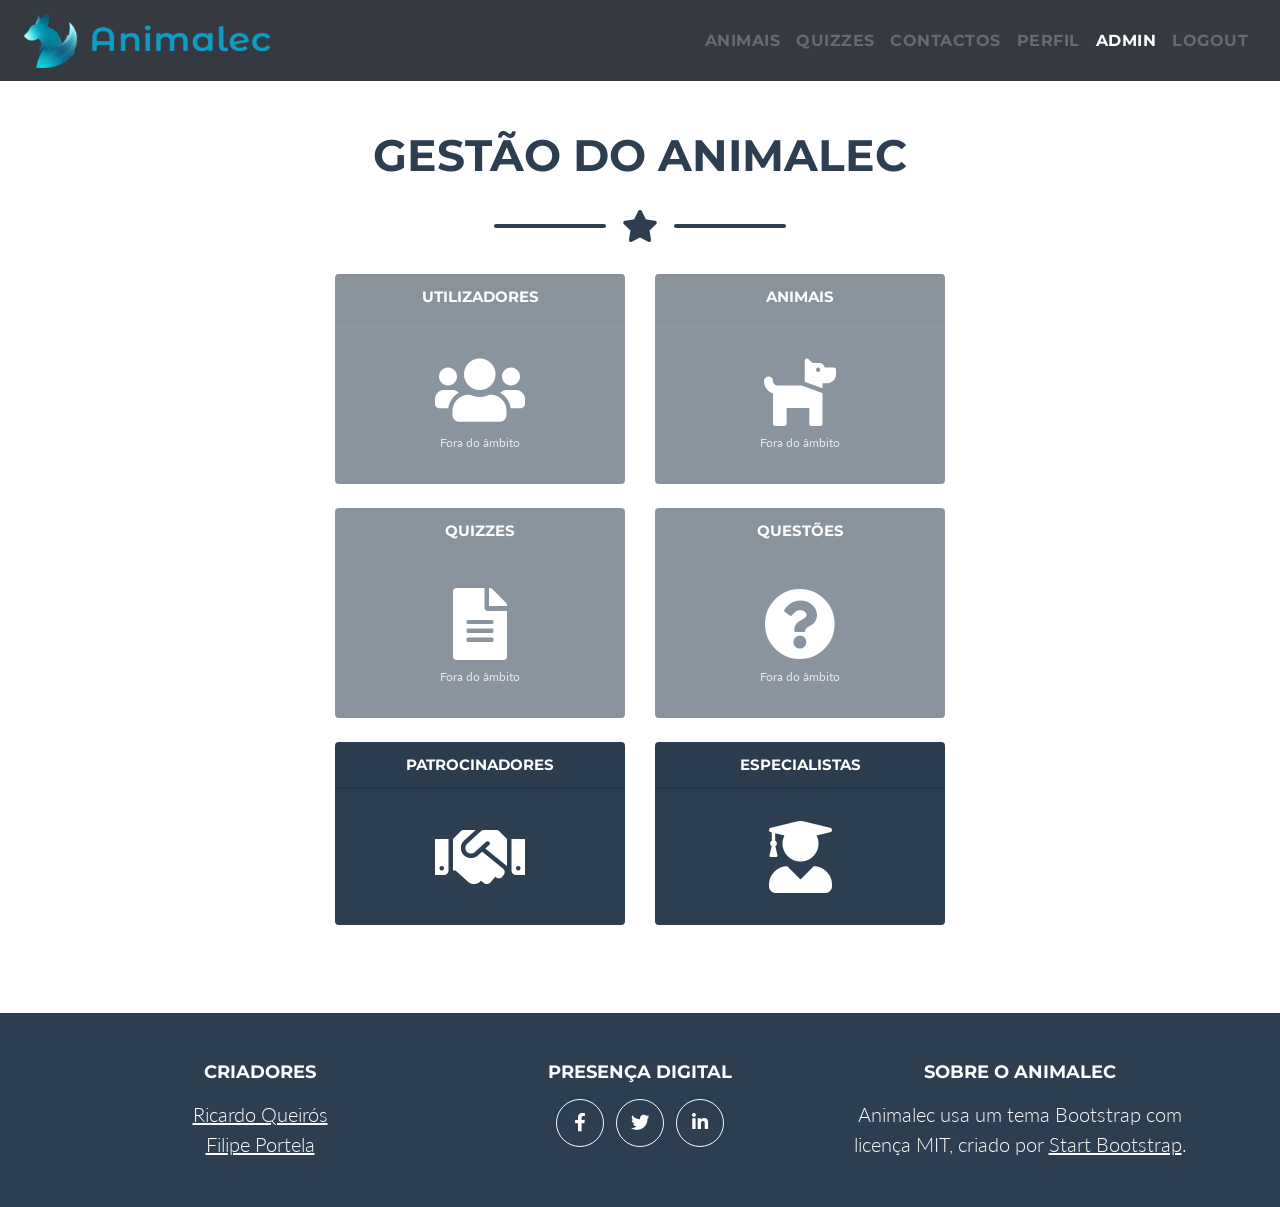
<file: index.html>
<!DOCTYPE html>
<html lang="pt-PT">
<head>
  <meta charset="utf-8">
  <meta name="viewport" content="width=device-width, initial-scale=1">
  <meta name="description" content="Animalec — Página de Administração do Back-office">
  <title>Gestão do Animalec · Administração</title>
  <link rel="icon" href="animalec.ico">
  <link rel="stylesheet" href="https://fonts.googleapis.com/css?family=Montserrat:400,700%7CLato:400,700&amp;display=swap">
  <link rel="stylesheet" href="https://cdnjs.cloudflare.com/ajax/libs/font-awesome/5.15.4/css/all.min.css">
  <link rel="stylesheet" href="https://cdn.jsdelivr.net/npm/bootstrap@4.6.2/dist/css/bootstrap.min.css">
  <link rel="stylesheet" href="css/animalec.css">
</head>
<body>
  <a class="skip-link" href="#conteudo">Saltar para o conteúdo</a>

  <header id="app-header"></header>

  <main id="conteudo" class="page-section">
    <div class="container">
      <section aria-labelledby="page-title">
        <header class="page-header">
          <h1 id="page-title" class="page-section-heading">Gestão do Animalec</h1>
          <div class="divider-custom" aria-hidden="true">
            <div class="divider-custom-line"></div>
            <div class="divider-custom-icon"><i class="fas fa-star"></i></div>
            <div class="divider-custom-line"></div>
          </div>
        </header>

        <nav aria-label="Áreas de gestão">
          <ul class="admin-grid row list-unstyled">
            <li class="col-6 mb-4">
              <div class="card admin-card bg-secondary is-disabled">
                <span class="card-header">Utilizadores</span>
                <span class="card-body"><i class="fas fa-users" aria-hidden="true"></i>
                  <span class="admin-card-note">Fora do âmbito</span></span>
              </div>
            </li>
            <li class="col-6 mb-4">
              <div class="card admin-card bg-secondary is-disabled">
                <span class="card-header">Animais</span>
                <span class="card-body"><i class="fas fa-dog" aria-hidden="true"></i>
                  <span class="admin-card-note">Fora do âmbito</span></span>
              </div>
            </li>
            <li class="col-6 mb-4">
              <div class="card admin-card bg-secondary is-disabled">
                <span class="card-header">Quizzes</span>
                <span class="card-body"><i class="fas fa-file-alt" aria-hidden="true"></i>
                  <span class="admin-card-note">Fora do âmbito</span></span>
              </div>
            </li>
            <li class="col-6 mb-4">
              <div class="card admin-card bg-secondary is-disabled">
                <span class="card-header">Questões</span>
                <span class="card-body"><i class="fas fa-question-circle" aria-hidden="true"></i>
                  <span class="admin-card-note">Fora do âmbito</span></span>
              </div>
            </li>
            <li class="col-6 mb-4">
              <a class="card admin-card bg-secondary" href="sponsors.html">
                <span class="card-header">Patrocinadores</span>
                <span class="card-body"><i class="fas fa-handshake" aria-hidden="true"></i></span>
              </a>
            </li>
            <li class="col-6 mb-4">
              <a class="card admin-card bg-secondary" href="experts.html">
                <span class="card-header">Especialistas</span>
                <span class="card-body"><i class="fas fa-user-graduate" aria-hidden="true"></i></span>
              </a>
            </li>
          </ul>
        </nav>
      </section>
    </div>
  </main>

  <footer id="app-footer" class="footer"></footer>

  <script src="https://code.jquery.com/jquery-3.5.1.slim.min.js"></script>
  <script src="https://cdn.jsdelivr.net/npm/bootstrap@4.6.2/dist/js/bootstrap.bundle.min.js"></script>
  <script src="js/header.js"></script>
  <script src="js/footer.js"></script>
</body>
</html>
</file>
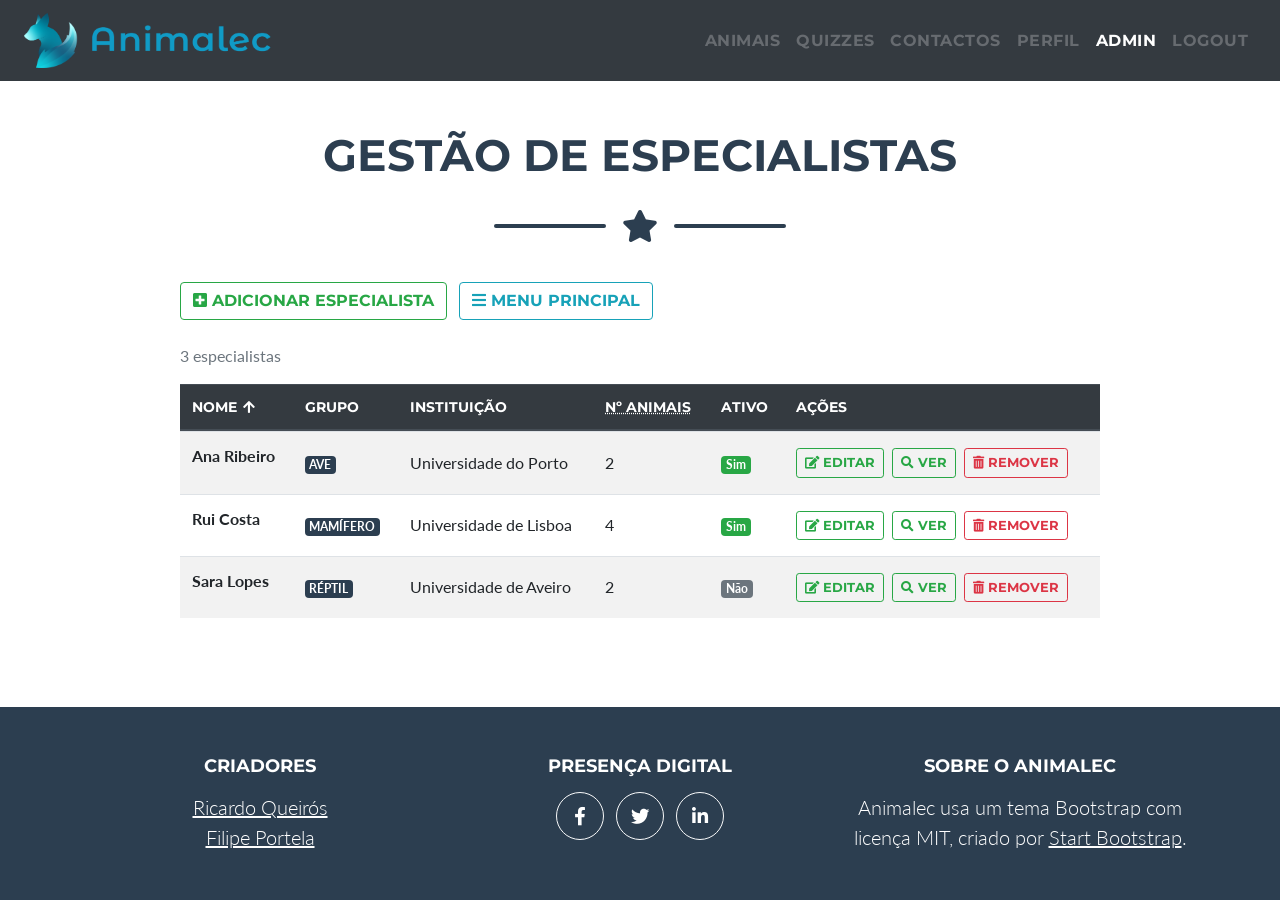
<file: experts.html>
<!DOCTYPE html>
<html lang="pt-PT">
<head>
  <meta charset="utf-8">
  <meta name="viewport" content="width=device-width, initial-scale=1">
  <meta name="description" content="Animalec — Gestão de Especialistas">
  <title>Gestão de Especialistas · Animalec</title>
  <link rel="icon" href="animalec.ico">
  <link rel="stylesheet" href="https://fonts.googleapis.com/css?family=Montserrat:400,700%7CLato:400,700&amp;display=swap">
  <link rel="stylesheet" href="https://cdnjs.cloudflare.com/ajax/libs/font-awesome/5.15.4/css/all.min.css">
  <link rel="stylesheet" href="https://cdn.jsdelivr.net/npm/bootstrap@4.6.2/dist/css/bootstrap.min.css">
  <link rel="stylesheet" href="css/animalec.css">
</head>
<body>
  <a class="skip-link" href="#conteudo">Saltar para o conteúdo</a>

  <header id="app-header"></header>

  <main id="conteudo" class="page-section">
    <div class="container">
      <div class="row justify-content-center">
        <section class="col-12 col-lg-10" aria-labelledby="page-title">
          <header class="page-header">
            <h1 id="page-title" class="page-section-heading">Gestão de Especialistas</h1>
            <div class="divider-custom" aria-hidden="true">
              <div class="divider-custom-line"></div>
              <div class="divider-custom-icon"><i class="fas fa-star"></i></div>
              <div class="divider-custom-line"></div>
            </div>
          </header>

          <nav class="page-actions" aria-label="Ações da página">
            <a class="btn btn-outline-success" href="expert_form.html">
              <i class="fas fa-plus-square" aria-hidden="true"></i> Adicionar Especialista
            </a>
            <a class="btn btn-outline-info" href="index.html">
              <i class="fas fa-bars" aria-hidden="true"></i> Menu Principal
            </a>
          </nav>

          <p id="record-count" class="text-muted" aria-live="polite"></p>

          <!-- Versão Web: tabela -->
          <table class="table table-striped d-none d-md-table">
            <caption class="sr-only">Lista de especialistas</caption>
            <thead class="thead-dark">
              <tr>
                <th scope="col" id="sort-header" aria-sort="ascending">
                  <button type="button" class="sort-button" id="sort-button">
                    Nome<i class="fas fa-arrow-up" aria-hidden="true"></i>
                    <span class="sr-only">(ordenar)</span>
                  </button>
                </th>
                <th scope="col">Grupo</th>
                <th scope="col">Instituição</th>
                <th scope="col"><abbr title="Calculado: número de animais do mesmo grupo">Nº Animais</abbr></th>
                <th scope="col">Ativo</th>
                <th scope="col">Ações</th>
              </tr>
            </thead>
            <tbody id="records-table-body"></tbody>
          </table>

          <!-- Versão Mobile: cartões -->
          <section id="records-cards" class="d-md-none" aria-label="Lista de especialistas"></section>
        </section>
      </div>
    </div>
  </main>

  <footer id="app-footer" class="footer"></footer>

  <!-- Modal "Ver" -->
  <div class="modal fade" id="details-modal" tabindex="-1" role="dialog" aria-labelledby="details-modal-title" aria-hidden="true">
    <div class="modal-dialog modal-dialog-scrollable" role="document">
      <div class="modal-content">
        <div class="modal-header">
          <h2 class="modal-title h5" id="details-modal-title">Detalhes do Especialista</h2>
          <button type="button" class="close" data-dismiss="modal" aria-label="Fechar">
            <span aria-hidden="true">&times;</span>
          </button>
        </div>
        <div class="modal-body">
          <dl class="row details-list" id="details-list"></dl>
        </div>
        <div class="modal-footer">
          <button type="button" class="btn btn-secondary" data-dismiss="modal">Fechar</button>
        </div>
      </div>
    </div>
  </div>

  <script src="https://code.jquery.com/jquery-3.5.1.slim.min.js"></script>
  <script src="https://cdn.jsdelivr.net/npm/bootstrap@4.6.2/dist/js/bootstrap.bundle.min.js"></script>
  <script src="js/data.js"></script>
  <script src="js/header.js"></script>
  <script src="js/footer.js"></script>
  <script src="js/experts.js"></script>
</body>
</html>
</file>
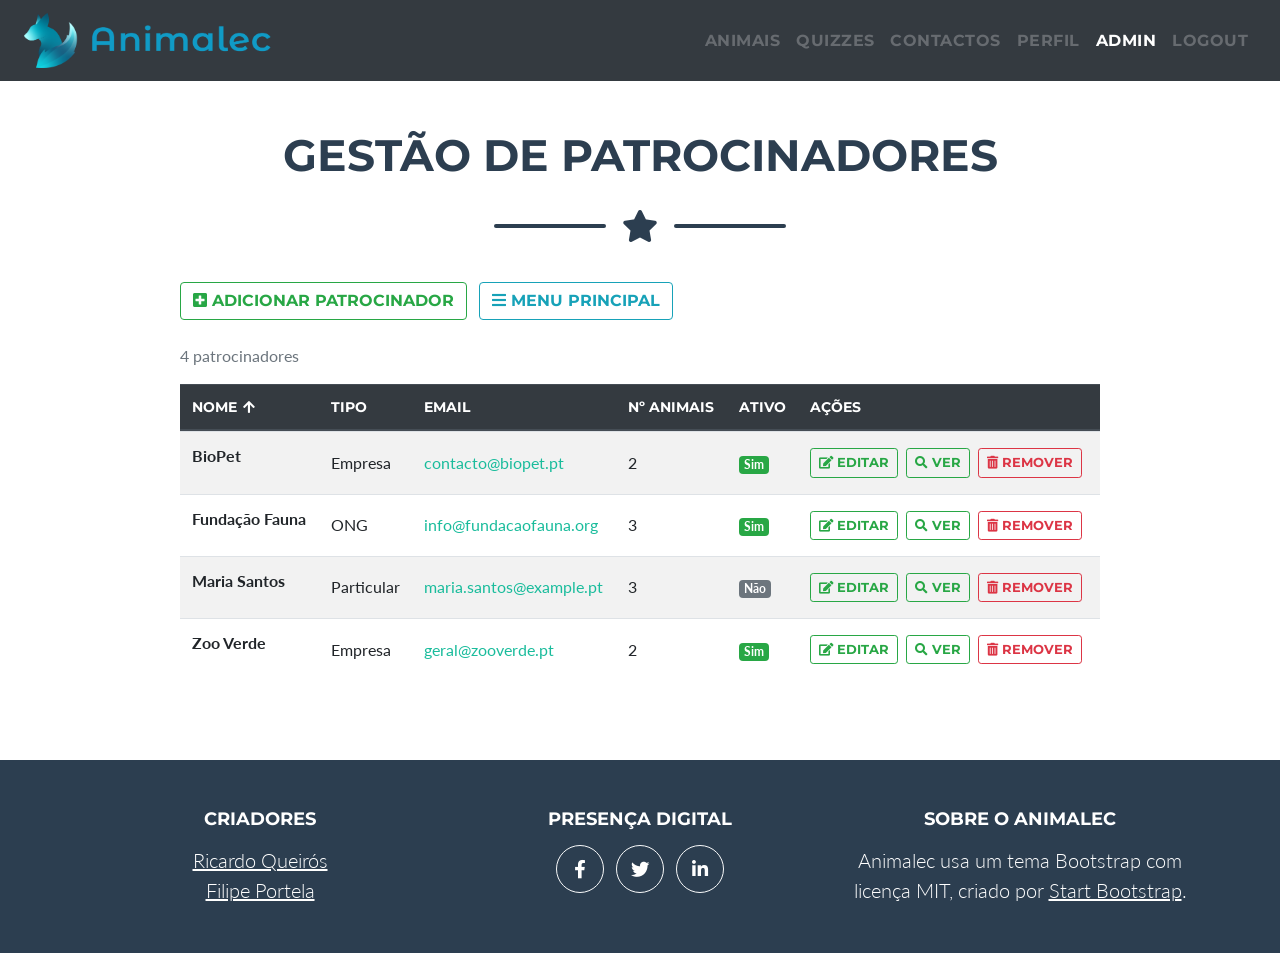
<file: sponsors.html>
<!DOCTYPE html>
<html lang="pt-PT">
<head>
  <meta charset="utf-8">
  <meta name="viewport" content="width=device-width, initial-scale=1">
  <meta name="description" content="Animalec — Gestão de Patrocinadores">
  <title>Gestão de Patrocinadores · Animalec</title>
  <link rel="icon" href="animalec.ico">
  <link rel="stylesheet" href="https://fonts.googleapis.com/css?family=Montserrat:400,700%7CLato:400,700&amp;display=swap">
  <link rel="stylesheet" href="https://cdnjs.cloudflare.com/ajax/libs/font-awesome/5.15.4/css/all.min.css">
  <link rel="stylesheet" href="https://cdn.jsdelivr.net/npm/bootstrap@4.6.2/dist/css/bootstrap.min.css">
  <link rel="stylesheet" href="css/animalec.css">
</head>
<body>
  <a class="skip-link" href="#conteudo">Saltar para o conteúdo</a>

  <header id="app-header"></header>

  <main id="conteudo" class="page-section">
    <div class="container">
      <div class="row justify-content-center">
        <section class="col-12 col-lg-10" aria-labelledby="page-title">
          <header class="page-header">
            <h1 id="page-title" class="page-section-heading">Gestão de Patrocinadores</h1>
            <div class="divider-custom" aria-hidden="true">
              <div class="divider-custom-line"></div>
              <div class="divider-custom-icon"><i class="fas fa-star"></i></div>
              <div class="divider-custom-line"></div>
            </div>
          </header>

          <nav class="page-actions" aria-label="Ações da página">
            <a class="btn btn-outline-success" href="sponsor_form.html">
              <i class="fas fa-plus-square" aria-hidden="true"></i> Adicionar Patrocinador
            </a>
            <a class="btn btn-outline-info" href="index.html">
              <i class="fas fa-bars" aria-hidden="true"></i> Menu Principal
            </a>
          </nav>

          <p id="record-count" class="text-muted" aria-live="polite"></p>

          <!-- Versão Web: tabela -->
          <table class="table table-striped d-none d-md-table">
            <caption class="sr-only">Lista de patrocinadores</caption>
            <thead class="thead-dark">
              <tr>
                <th scope="col" id="sort-header" aria-sort="ascending">
                  <button type="button" class="sort-button" id="sort-button">
                    Nome<i class="fas fa-arrow-up" aria-hidden="true"></i>
                    <span class="sr-only">(ordenar)</span>
                  </button>
                </th>
                <th scope="col">Tipo</th>
                <th scope="col">Email</th>
                <th scope="col">Nº Animais</th>
                <th scope="col">Ativo</th>
                <th scope="col">Ações</th>
              </tr>
            </thead>
            <tbody id="records-table-body"></tbody>
          </table>

          <!-- Versão Mobile: cartões -->
          <section id="records-cards" class="d-md-none" aria-label="Lista de patrocinadores"></section>
        </section>
      </div>
    </div>
  </main>

  <footer id="app-footer" class="footer"></footer>

  <!-- Modal "Ver" -->
  <div class="modal fade" id="details-modal" tabindex="-1" role="dialog" aria-labelledby="details-modal-title" aria-hidden="true">
    <div class="modal-dialog modal-dialog-scrollable" role="document">
      <div class="modal-content">
        <div class="modal-header">
          <h2 class="modal-title h5" id="details-modal-title">Detalhes do Patrocinador</h2>
          <button type="button" class="close" data-dismiss="modal" aria-label="Fechar">
            <span aria-hidden="true">&times;</span>
          </button>
        </div>
        <div class="modal-body">
          <dl class="row details-list" id="details-list"></dl>
        </div>
        <div class="modal-footer">
          <button type="button" class="btn btn-secondary" data-dismiss="modal">Fechar</button>
        </div>
      </div>
    </div>
  </div>

  <script src="https://code.jquery.com/jquery-3.5.1.slim.min.js"></script>
  <script src="https://cdn.jsdelivr.net/npm/bootstrap@4.6.2/dist/js/bootstrap.bundle.min.js"></script>
  <script src="js/data.js"></script>
  <script src="js/header.js"></script>
  <script src="js/footer.js"></script>
  <script src="js/sponsors.js"></script>
</body>
</html>
</file>
<file: css/animalec.css>
/* =========================================================
   Animalec — protótipo HTML5 do Back-office
   Tema: cores e tipografia da SPA Animalec (tema Freelancer)
   ========================================================= */

:root {
  --primary: #1abc9c;      /* turquesa */
  --secondary: #2c3e50;    /* azul-marinho */
  --dark: #343a40;
  --success: #28a745;
  --danger: #dc3545;
  --info: #17a2b8;
  --muted: #6c757d;
  --border: #dee2e6;
  --light: #f8f9fa;
  --placeholder: #e9ecef;
}

body {
  font-family: "Lato", -apple-system, BlinkMacSystemFont, "Segoe UI", Roboto,
    "Helvetica Neue", Arial, sans-serif;
  color: #212529;
  display: flex;
  flex-direction: column;
  min-height: 100vh;
}

main { flex: 1 0 auto; }

h1, h2, h3, h4, h5, legend, .btn, .navbar, .card-header, thead th {
  font-family: "Montserrat", -apple-system, BlinkMacSystemFont, "Segoe UI",
    Roboto, "Helvetica Neue", Arial, sans-serif;
  font-weight: 700;
}

/* Cores do tema (substituem as do Bootstrap) */
.bg-primary { background-color: var(--primary) !important; }
.bg-secondary { background-color: var(--secondary) !important; }
.text-secondary { color: var(--secondary) !important; }
a { color: var(--primary); }
a:hover { color: #117964; }

/* Link "saltar para o conteúdo" (acessibilidade) */
.skip-link {
  position: absolute;
  left: -999px;
  top: 0;
  z-index: 2000;
  padding: 0.5rem 1rem;
  background: var(--primary);
  color: #fff;
}
.skip-link:focus { left: 0; color: #fff; }

/* ---------- Cabeçalho (navbar) ---------- */
.app-navbar { padding-left: 1.5rem; padding-right: 1.5rem; }
.app-navbar .navbar-brand img { width: 250px; height: auto; max-width: 60vw; }
.app-navbar .nav-link { text-transform: uppercase; letter-spacing: 0.03em; }
.app-navbar .nav-link.disabled { cursor: not-allowed; }

/* ---------- Título de página + divisor ---------- */
.page-section { padding: 3rem 0 4rem; }
.page-header { text-align: center; margin-bottom: 1.5rem; }
.page-section-heading {
  color: var(--secondary);
  text-transform: uppercase;
  font-size: 2rem;
  margin: 0;
}
@media (min-width: 992px) {
  .page-section-heading { font-size: 2.75rem; }
}
.divider-custom {
  margin: 1.25rem 0 0;
  display: flex;
  justify-content: center;
  align-items: center;
}
.divider-custom-line {
  width: 100%;
  max-width: 7rem;
  height: 0.25rem;
  background-color: var(--secondary);
  border-radius: 1rem;
}
.divider-custom-line:first-child { margin-right: 1rem; }
.divider-custom-line:last-child { margin-left: 1rem; }
.divider-custom-icon { color: var(--secondary); font-size: 2rem; }

/* ---------- Botões de topo ---------- */
.page-actions { margin-bottom: 1.5rem; }
.page-actions .btn { text-transform: uppercase; margin: 0.5rem 0.5rem 0 0; }
@media (max-width: 767.98px) {
  .page-actions .btn { display: block; width: 100%; margin-right: 0; }
}

/* ---------- Página de Administração ---------- */
.admin-grid { max-width: 640px; margin: 0 auto; }
.admin-card {
  display: flex;
  flex-direction: column;
  height: 100%;
  border: 0;
  text-align: center;
  color: #fff;
  transition: transform 0.15s ease, box-shadow 0.15s ease;
}
.admin-card .card-header { display: block; text-transform: uppercase; font-size: 0.95rem; }
.admin-card .card-body { display: block; }
.admin-card .card-body { padding: 2rem 1rem; }
.admin-card i { font-size: 4.5rem; }
a.admin-card:hover, a.admin-card:focus {
  color: #fff;
  text-decoration: none;
  transform: translateY(-3px);
  box-shadow: 0 0.5rem 1rem rgba(0, 0, 0, 0.2);
}
.admin-card.is-disabled { opacity: 0.55; cursor: not-allowed; }
.admin-card .admin-card-note { display: block; font-size: 0.75rem; opacity: 0.8; margin-top: 0.5rem; }
@media (max-width: 575.98px) {
  .admin-card .card-body { padding: 1.25rem 0.5rem; }
  .admin-card i { font-size: 3rem; }
  .admin-card .card-header { font-size: 0.8rem; padding: 0.5rem; }
}

/* ---------- Tabelas ---------- */
.table thead th { text-transform: uppercase; font-size: 0.85rem; vertical-align: middle; }
.table td { vertical-align: middle; }
.table .btn { margin: 0.25rem 0.25rem 0.25rem 0; text-transform: uppercase; font-size: 0.8rem; }
.sort-button {
  background: none;
  border: 0;
  color: inherit;
  font: inherit;
  text-transform: inherit;
  padding: 0;
  cursor: pointer;
}
.sort-button i { margin-left: 0.35rem; }

/* ---------- Cartões (versão mobile das listas) ---------- */
.record-card {
  border: 1px solid var(--border);
  border-radius: 0.375rem;
  padding: 1rem;
  margin-bottom: 1rem;
}
.record-card h2 {
  font-size: 1.1rem;
  color: var(--secondary);
  margin-bottom: 0.35rem;
}
.record-card p { color: var(--muted); margin-bottom: 0.35rem; }
.record-card .record-actions { display: flex; flex-wrap: wrap; gap: 0.5rem; margin-top: 0.75rem; }
.record-card .record-actions .btn { flex: 1 1 auto; text-transform: uppercase; font-size: 0.8rem; }

/* ---------- Badges ---------- */
.badge-group { background-color: var(--secondary); color: #fff; text-transform: uppercase; }

/* ---------- Formulários ---------- */
.entity-form fieldset {
  border-top: 1px solid var(--border);
  padding-top: 1rem;
  margin-bottom: 1.5rem;
}
.entity-form legend {
  font-size: 1.15rem;
  color: var(--secondary);
  text-transform: uppercase;
  width: auto;
  padding-right: 0.75rem;
}
.entity-form .form-control:focus,
.entity-form .custom-select:focus {
  border-color: var(--primary);
  box-shadow: 0 0 0 0.2rem rgba(26, 188, 156, 0.25);
}
.required-mark { color: var(--danger); }
#associate-button { text-transform: uppercase; }
.form-actions .btn { text-transform: uppercase; margin: 0 0.5rem 0.5rem 0; }
@media (max-width: 767.98px) {
  .form-actions .btn { display: block; width: 100%; margin-right: 0; }
}

/* Pré-visualização de logótipo / foto */
.image-preview { margin: 0; text-align: center; }
.image-preview img,
.image-preview .preview-placeholder {
  width: 96px;
  height: 96px;
  object-fit: cover;
  border: 1px solid var(--border);
  border-radius: 0.5rem;
  background: var(--placeholder);
}
.image-preview.is-round img,
.image-preview.is-round .preview-placeholder { border-radius: 50%; }
.image-preview figcaption { font-size: 0.75rem; color: var(--muted); margin-top: 0.25rem; }
.preview-placeholder {
  display: inline-flex;
  align-items: center;
  justify-content: center;
  font-family: "Montserrat", sans-serif;
  font-size: 2rem;
  color: var(--muted);
}

/* Miniatura de animal (avatar ou inicial) */
.animal-thumb {
  width: 32px;
  height: 32px;
  border-radius: 50%;
  object-fit: contain;
  background: #fff;
  flex: 0 0 auto;
}
span.animal-thumb {
  display: inline-flex;
  align-items: center;
  justify-content: center;
  background: var(--placeholder);
  color: var(--muted);
  font-weight: 700;
  font-size: 0.85rem;
}

/* ---------- Componente "Animais associados" (Patrocinadores) ---------- */
.chip-list { display: flex; flex-wrap: wrap; gap: 0.5rem; padding: 0; margin: 0 0 1rem; list-style: none; }
.chip {
  display: inline-flex;
  align-items: center;
  gap: 0.5rem;
  background: var(--primary);
  color: #fff;
  border-radius: 2rem;
  padding: 0.25rem 0.35rem 0.25rem 0.25rem;
}
.chip .chip-remove {
  border: 0;
  background: rgba(255, 255, 255, 0.25);
  color: #fff;
  width: 1.6rem;
  height: 1.6rem;
  border-radius: 50%;
  line-height: 1;
  font-size: 1.1rem;
  cursor: pointer;
}
.chip .chip-remove:hover, .chip .chip-remove:focus { background: rgba(0, 0, 0, 0.25); }
@media (max-width: 767.98px) {
  .chip-list { flex-direction: column; }
  .chip { justify-content: space-between; border-radius: 0.375rem; }
  .chip .chip-name { flex: 1; }
}
.empty-state { display: flex; align-items: center; gap: 0.75rem; color: var(--muted); }
.empty-state img { width: 48px; height: auto; }

/* ---------- "Animais do grupo" (Especialistas, só leitura) ---------- */
.group-animals {
  background: var(--light);
  border: 1px solid var(--border);
  border-radius: 0.375rem;
  padding: 1rem;
}
.group-animals h2 { font-size: 1rem; color: var(--secondary); text-transform: uppercase; }
.group-animal-list { display: flex; flex-wrap: wrap; gap: 1rem; list-style: none; padding: 0; margin: 0.75rem 0; }
.group-animal-list figure { margin: 0; text-align: center; width: 80px; }
.group-animal-list .animal-thumb { width: 64px; height: 64px; font-size: 1.5rem; }
.group-animal-list figcaption { font-size: 0.85rem; margin-top: 0.25rem; }
@media (max-width: 767.98px) {
  .group-animal-list { flex-direction: column; gap: 0.5rem; }
  .group-animal-list figure { display: flex; align-items: center; gap: 0.75rem; width: auto; text-align: left; }
  .group-animal-list .animal-thumb { width: 40px; height: 40px; font-size: 1rem; }
  .group-animal-list figcaption { margin: 0; }
}
.group-animals .note { color: var(--muted); font-size: 0.85rem; margin: 0; }

/* ---------- Modal "Ver" ---------- */
.details-list dt { color: var(--secondary); }
.details-list dd { margin-bottom: 0.5rem; }

/* ---------- Rodapé ---------- */
.footer {
  padding: 3rem 0;
  background-color: var(--secondary);
  color: #fff;
  text-align: center;
}
.footer h2 { font-size: 1.1rem; text-transform: uppercase; margin-bottom: 1rem; }
.footer a { color: #fff; text-decoration: underline; }
.btn-social {
  border-radius: 100%;
  display: inline-flex;
  width: 3rem;
  height: 3rem;
  font-size: 1.15rem;
  justify-content: center;
  align-items: center;
  text-decoration: none !important;
}
</file>
